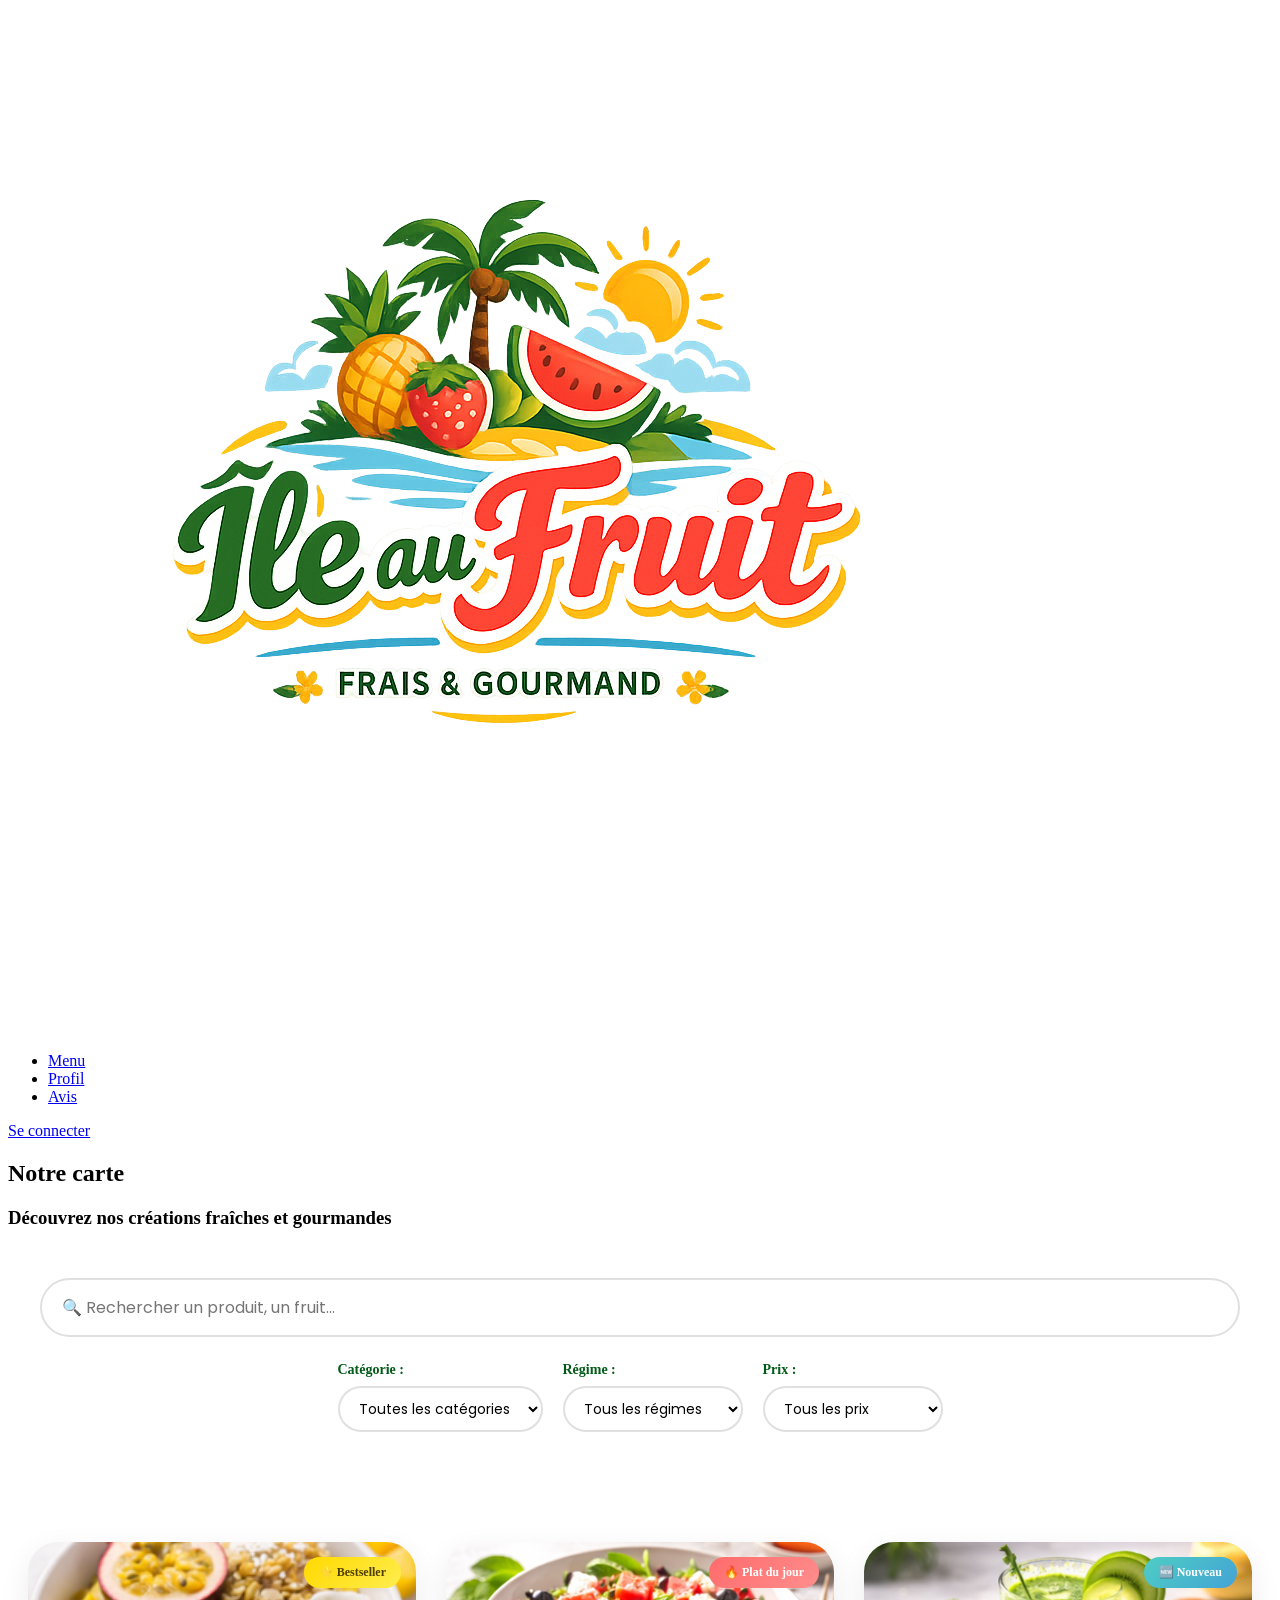
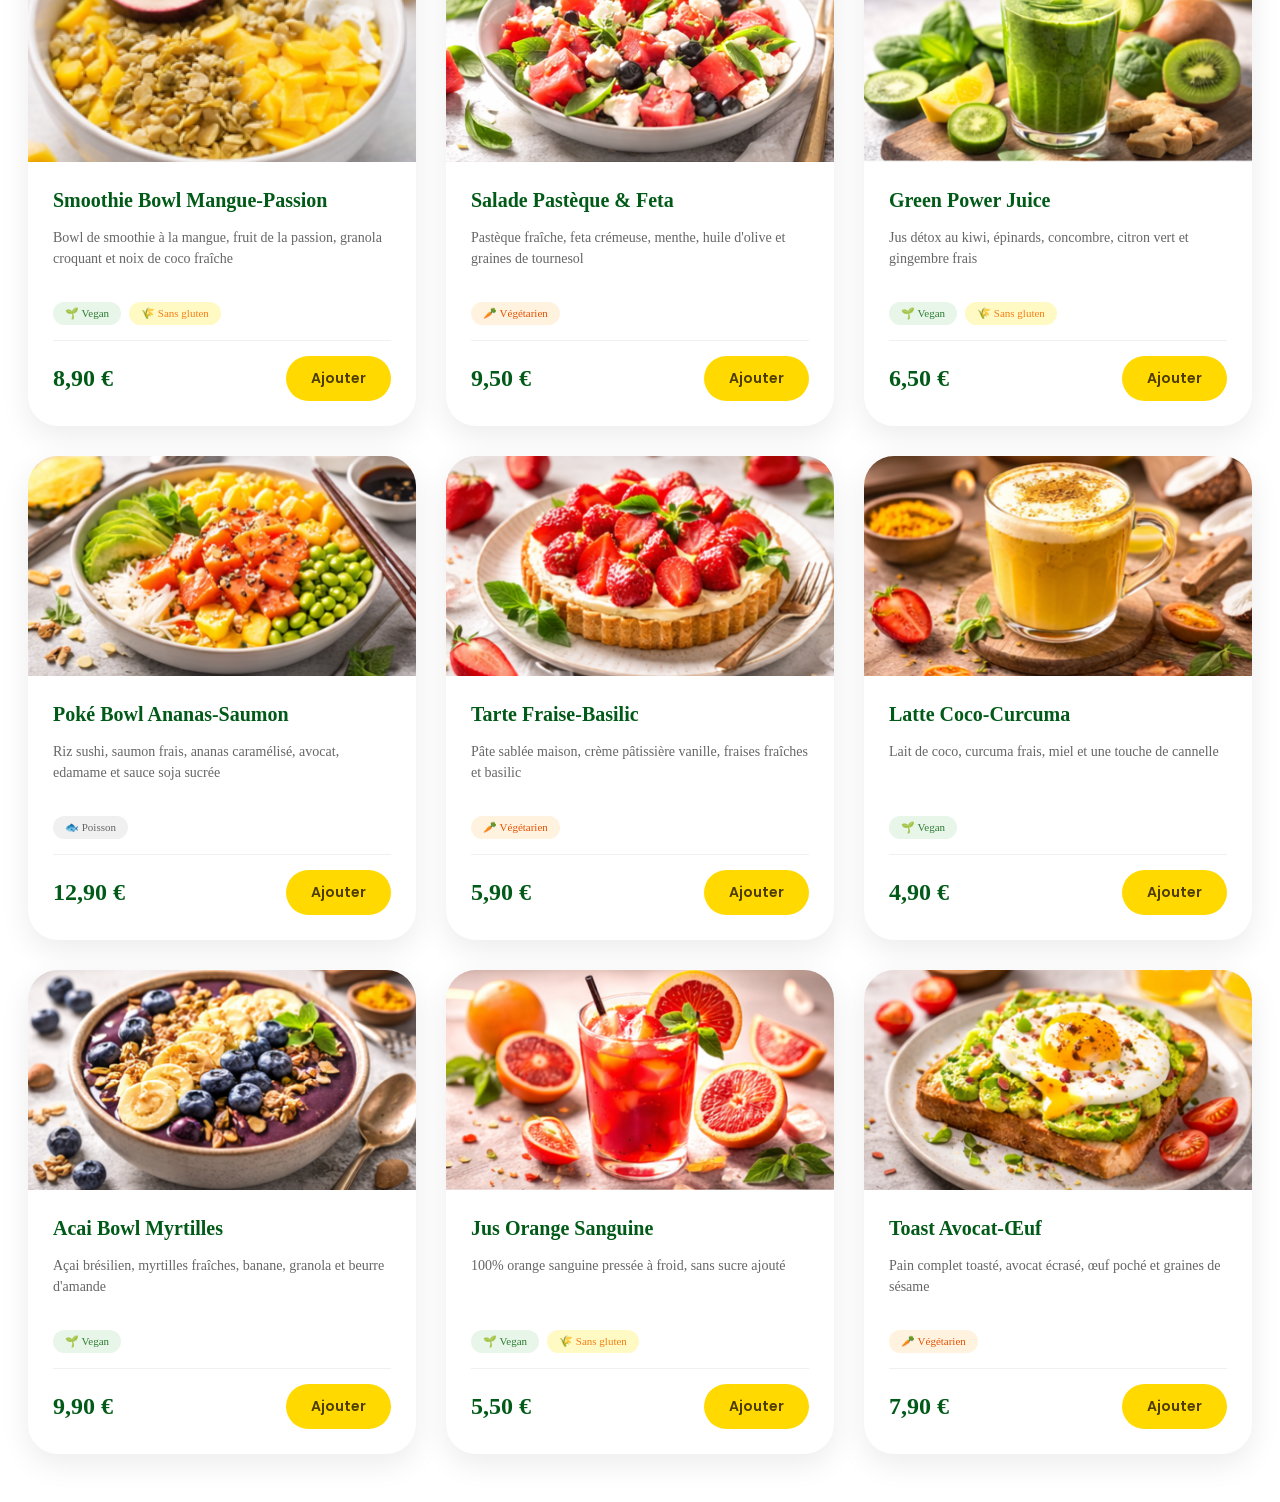
<file: presentation.html>
<!DOCTYPE html>
<html lang="fr">
<head>
    <meta charset="UTF-8">
    <meta name="viewport" content="width=device-width, initial-scale=1.0">
    <title>Nos Produits | L'Île au Fruit</title>
    
    <link rel="preconnect" href="https://fonts.googleapis.com">
    <link rel="preconnect" href="https://fonts.gstatic.com" crossorigin>
    <link href="https://fonts.googleapis.com/css2?family=Poppins:wght@300;400;600;700&display=swap" rel="stylesheet">
    
    <link rel="stylesheet" href="presentation.css">
</head>

<body>
    <header>
        <nav>
            <div class="logo">
                <a href="index.html">
                    <img src="image/lgoo.png" alt="Retour à l'accueil">
                </a>
            </div>
            <ul>
                <li><a href="presentation.html">Menu</a></li>
                <li><a href="profil.html">Profil</a></li>
                <li><a href="avis.html">Avis</a></li>
            </ul>
            <a href="connexion.html" class="btn-connexion">Se connecter</a>
        </nav>
    </header>

    <main>
        <!-- 1ere section pour Titre / Menu + decouvrez nos produits -->
         <section class="page-header">
            <h1> Notre carte </h1>
            <h3> Découvrez nos créations fraîches et gourmandes </h3>
         </section>
        <!-- 2eme section pour recherche (onglet qui permet de rechercher) + filtre (produit allergenes, prix, ingredients) -->
         <section class="recherche-filtre">
            <div class="recherche-container">
                <div class="barre-de-recherche">
                    <input type="text" placeholder="🔍 Rechercher un produit, un fruit..." id="RechercheInput">
                </div>

                <div class="filtre">
                    <!-- Filtre Catégorie -->
                    <div class="filtre-groupe">
                        <label for="categorie">Catégorie :</label>
                        <select id="categorie" class="filtre-select">
                            <option value="">Toutes les catégories</option>
                            <option value="bowls">🥗 Bowls Tropicaux</option>
                            <option value="jus">🥤 Jus & Smoothies</option>
                            <option value="desserts">🍰 Desserts</option>
                            <option value="plats">🍽️ Plats Gourmands</option>
                            <option value="boissons">☕ Boissons Chaudes</option>
                        </select>
                    </div>

                    <!-- Filtre Allergènes -->
                    <div class="filtre-groupe">
                        <label for="allergenes">Régime :</label>
                        <select id="allergenes" class="filtre-select">
                            <option value="">Tous les régimes</option>
                            <option value="vegan">🌱 Vegan</option>
                            <option value="vegetarien">🥕 Végétarien</option>
                            <option value="sans-gluten">🌾 Sans gluten</option>
                            <option value="sans-lactose">🥛 Sans lactose</option>
                        </select>
                    </div>

                    <!-- Filtre Prix -->
                    <div class="filtre-groupe">
                        <label for="prix">Prix :</label>
                        <select id="prix" class="filtre-select">
                            <option value="">Tous les prix</option>
                            <option value="0-5">Moins de 5€</option>
                            <option value="5-10">5€ - 10€</option>
                            <option value="10-15">10€ - 15€</option>
                            <option value="15+">Plus de 15€</option>
                        </select>
                    </div>
                </div>

            </div>
         </section>
        <!-- 3eme section pour les differents produits/menus dispos et leur infos -->

        <section class="products-section">
            <div class="product-grid">

                <!-- Produit 1 -->
                <div class="product-card" data-category="bowls" data-price="8.90">
                    <div class="product-badge bestseller">⭐ Bestseller</div>
                    <div class="product-image">
                        <img src="image/image1.png" alt="Smoothie Bowl Mangue-Passion">
                    </div>
                    <div class="product-info">
                        <h3>Smoothie Bowl Mangue-Passion</h3>
                        <p class="product-description">
                            Bowl de smoothie à la mangue, fruit de la passion, granola croquant et noix de coco fraîche
                        </p>
                        <div class="product-tags">
                            <span class="tag vegan">🌱 Vegan</span>
                            <span class="tag sans-gluten">🌾 Sans gluten</span>
                        </div>
                        <div class="product-footer">
                            <span class="price">8,90 €</span>
                            <button class="btn-add">Ajouter</button>
                        </div>
                    </div>
                </div>

                <!-- Produit 2 -->
                <div class="product-card" data-category="plats" data-price="9.50">
                    <div class="product-badge special">🔥 Plat du jour</div>
                    <div class="product-image">
                        <img src="image/image2.png" alt="Salade Pastèque & Feta">
                    </div>
                    <div class="product-info">
                        <h3>Salade Pastèque & Feta</h3>
                        <p class="product-description">
                            Pastèque fraîche, feta crémeuse, menthe, huile d'olive et graines de tournesol
                        </p>
                        <div class="product-tags">
                            <span class="tag vegetarian">🥕 Végétarien</span>
                        </div>
                        <div class="product-footer">
                            <span class="price">9,50 €</span>
                            <button class="btn-add">Ajouter</button>
                        </div>
                    </div>
                </div>

                <!-- Produit 3 -->
                <div class="product-card" data-category="jus" data-price="6.50">
                    <div class="product-badge new">🆕 Nouveau</div>
                    <div class="product-image">
                        <img src="image/image3.png" alt="Green Power Juice">
                    </div>
                    <div class="product-info">
                        <h3>Green Power Juice</h3>
                        <p class="product-description">
                            Jus détox au kiwi, épinards, concombre, citron vert et gingembre frais
                        </p>
                        <div class="product-tags">
                            <span class="tag vegan">🌱 Vegan</span>
                            <span class="tag sans-gluten">🌾 Sans gluten</span>
                        </div>
                        <div class="product-footer">
                            <span class="price">6,50 €</span>
                            <button class="btn-add">Ajouter</button>
                        </div>
                    </div>
                </div>

                <!-- Produit 4 -->
                <div class="product-card" data-category="plats" data-price="12.90">
                    <div class="product-image">
                        <img src="image/image4.png" alt="Poké Bowl Ananas-Saumon">
                    </div>
                    <div class="product-info">
                        <h3>Poké Bowl Ananas-Saumon</h3>
                        <p class="product-description">
                            Riz sushi, saumon frais, ananas caramélisé, avocat, edamame et sauce soja sucrée
                        </p>
                        <div class="product-tags">
                            <span class="tag">🐟 Poisson</span>
                        </div>
                        <div class="product-footer">
                            <span class="price">12,90 €</span>
                            <button class="btn-add">Ajouter</button>
                        </div>
                    </div>
                </div>

                <!-- Produit 5 -->
                <div class="product-card" data-category="desserts" data-price="5.90">
                    <div class="product-image">
                        <img src="image/image5.png" alt="Tarte Fraise-Basilic">
                    </div>
                    <div class="product-info">
                        <h3>Tarte Fraise-Basilic</h3>
                        <p class="product-description">
                            Pâte sablée maison, crème pâtissière vanille, fraises fraîches et basilic
                        </p>
                        <div class="product-tags">
                            <span class="tag vegetarian">🥕 Végétarien</span>
                        </div>
                        <div class="product-footer">
                            <span class="price">5,90 €</span>
                            <button class="btn-add">Ajouter</button>
                        </div>
                    </div>
                </div>

                <!-- Produit 6 -->
                <div class="product-card" data-category="boissons" data-price="4.90">
                    <div class="product-image">
                        <img src="image/image6.png" alt="Latte Coco-Curcuma">
                    </div>
                    <div class="product-info">
                        <h3>Latte Coco-Curcuma</h3>
                        <p class="product-description">
                            Lait de coco, curcuma frais, miel et une touche de cannelle
                        </p>
                        <div class="product-tags">
                            <span class="tag vegan">🌱 Vegan</span>
                        </div>
                        <div class="product-footer">
                            <span class="price">4,90 €</span>
                            <button class="btn-add">Ajouter</button>
                        </div>
                    </div>
                </div>

                <!-- Produit 7 -->
                <div class="product-card" data-category="bowls" data-price="9.90">
                    <div class="product-image">
                        <img src="image/image7.png" alt="Acai Bowl Myrtilles">
                    </div>
                    <div class="product-info">
                        <h3>Acai Bowl Myrtilles</h3>
                        <p class="product-description">
                            Açai brésilien, myrtilles fraîches, banane, granola et beurre d'amande
                        </p>
                        <div class="product-tags">
                            <span class="tag vegan">🌱 Vegan</span>
                        </div>
                        <div class="product-footer">
                            <span class="price">9,90 €</span>
                            <button class="btn-add">Ajouter</button>
                        </div>
                    </div>
                </div>

                <!-- Produit 8 -->
                <div class="product-card" data-category="jus" data-price="5.50">
                    <div class="product-image">
                        <img src="image/image8.png" alt="Jus Orange Sanguine">
                    </div>
                    <div class="product-info">
                        <h3>Jus Orange Sanguine</h3>
                        <p class="product-description">
                            100% orange sanguine pressée à froid, sans sucre ajouté
                        </p>
                        <div class="product-tags">
                            <span class="tag vegan">🌱 Vegan</span>
                            <span class="tag sans-gluten">🌾 Sans gluten</span>
                        </div>
                        <div class="product-footer">
                            <span class="price">5,50 €</span>
                            <button class="btn-add">Ajouter</button>
                        </div>
                    </div>
                </div>

                <!-- Produit 9 -->
                <div class="product-card" data-category="plats" data-price="7.90">
                    <div class="product-image">
                        <img src="image/image9.png" alt="Toast Avocat-Œuf">
                    </div>
                    <div class="product-info">
                        <h3>Toast Avocat-Œuf</h3>
                        <p class="product-description">
                            Pain complet toasté, avocat écrasé, œuf poché et graines de sésame
                        </p>
                        <div class="product-tags">
                            <span class="tag vegetarian">🥕 Végétarien</span>
                        </div>
                        <div class="product-footer">
                            <span class="price">7,90 €</span>
                            <button class="btn-add">Ajouter</button>
                        </div>
                    </div>
                </div>

            </div>
        </section>


    </main>





</body>




</html>
</file>
<file: presentation.css>
/*
 * presentation.css
 * ---------------------------------------------------------------
 * Styles pour la page de menu (grille de plats, filtres).
 * Utilité : Ce fichier est chargé automatiquement lorsque la page
 * correspondante en a besoin pour assurer l'affichage ou l'interactivité.
 */

.recherche-filtre {
    background: rgba(255, 255, 255, 0.5);
    padding: 30px 20px;
    margin: 0 auto 40px;
    max-width: 1200px;
    border-radius: 20px;
    backdrop-filter: blur(10px);
}

.barre-de-recherche {
    margin-bottom: 25px;
}

.barre-de-recherche input {
    width: 100%;
    padding: 15px 20px;
    font-size: 16px;
    border: 2px solid #e0e0e0;
    border-radius: 50px;
    outline: none;
    transition: 0.3s;
    font-family: 'Poppins', sans-serif;
    box-sizing: border-box;
}

.barre-de-recherche input:focus {
    border-color: #015a17;
    box-shadow: 0 0 0 3px rgba(1, 90, 23, 0.1);
}

.filtre {
    display: flex;
    gap: 20px;
    flex-wrap: wrap;
    justify-content: center;
}

.filtre-groupe {
    display: flex;
    flex-direction: column;
    gap: 8px;
}

.filtre-groupe label {
    font-size: 14px;
    font-weight: 600;
    color: #015a17;
}

.filtre-select {
    padding: 10px 15px;
    border: 2px solid #e0e0e0;
    border-radius: 50px;
    font-family: 'Poppins', sans-serif;
    font-size: 14px;
    cursor: pointer;
    transition: 0.3s;
    background: white;
    min-width: 180px;
}

.filtre-select:focus {
    outline: none;
    border-color: #015a17;
}

.products-section {
    padding: 20px;
    max-width: 1400px;
    margin: 0 auto;
}

.product-grid {
    display: grid;
    grid-template-columns: repeat(auto-fill, minmax(300px, 1fr));
    gap: 30px;
    padding: 20px 0;
}

.product-card {
    background: white;
    border-radius: 30px;
    box-shadow: 0 10px 30px rgba(0, 0, 0, 0.08);
    overflow: hidden;
    transition: transform 0.3s ease, box-shadow 0.3s ease;
    position: relative;
}

.product-card:hover {
    transform: translateY(-10px);
    box-shadow: 0 15px 40px rgba(0, 0, 0, 0.15);
}

.product-badge {
    position: absolute;
    top: 15px;
    right: 15px;
    padding: 8px 15px;
    border-radius: 50px;
    font-size: 12px;
    font-weight: 600;
    z-index: 10;
}

.product-badge.bestseller {
    background: linear-gradient(135deg, #ffd900, #ffed4e);
    color: #4d3d00;
}

.product-badge.special {
    background: linear-gradient(135deg, #ff6b6b, #ff8e8e);
    color: white;
}

.product-badge.new {
    background: linear-gradient(135deg, #4ecdc4, #44a3d5);
    color: white;
}

.product-image {
    width: 100%;
    height: 220px;
    overflow: hidden;
    background: linear-gradient(135deg, #f5f5f5, #ffffff);
    display: flex;
    align-items: center;
    justify-content: center;
}

.product-image img {
    width: 100%;
    height: 100%;
    object-fit: cover;
    transition: transform 0.3s ease;
}

.product-card:hover .product-image img {
    transform: scale(1.1);
}

.product-info {
    padding: 25px;
}

.product-info h3 {
    font-size: 20px;
    color: #015a17;
    margin: 0 0 10px 0;
    line-height: 1.3;
}

.product-description {
    font-size: 14px;
    color: #666;
    line-height: 1.5;
    margin-bottom: 15px;
    min-height: 60px;
}

.product-tags {
    display: flex;
    flex-wrap: wrap;
    gap: 8px;
    margin-bottom: 15px;
}

.tag {
    font-size: 11px;
    padding: 5px 12px;
    border-radius: 50px;
    background: #f0f0f0;
    color: #666;
    font-weight: 500;
}

.tag.vegan { background: #e8f5e9; color: #2e7d32; }
.tag.vegetarian { background: #fff3e0; color: #e65100; }
.tag.sans-gluten { background: #fff9c4; color: #f57f17; }

.product-footer {
    display: flex;
    justify-content: space-between;
    align-items: center;
    padding-top: 15px;
    border-top: 1px solid #f0f0f0;
}

.price {
    font-size: 24px;
    font-weight: 700;
    color: #015a17;
}

.btn-add {
    background-color: #ffd900;
    color: #4d3d00;
    border: none;
    padding: 12px 25px;
    border-radius: 50px;
    font-size: 14px;
    font-weight: 600;
    cursor: pointer;
    transition: 0.3s;
    font-family: 'Poppins', sans-serif;
}

.btn-add:hover {
    transform: scale(1.08);
    box-shadow: 0 5px 15px rgba(255, 217, 0, 0.4);
}

.btn-filtrer {
    background-color: #015a17;
    color: white;
    border: none;
    padding: 10px 20px;
    border-radius: 50px;
    font-size: 14px;
    font-weight: 600;
    cursor: pointer;
    transition: 0.3s;
    font-family: 'Poppins', sans-serif;
}

.btn-filtrer:hover {
    background-color: #014d14;
    transform: scale(1.05);
}

.btn-reset {
    background-color: transparent;
    color: #c0392b;
    border: 1px solid #c0392b;
    padding: 10px 20px;
    border-radius: 50px;
    font-size: 14px;
    font-weight: 600;
    cursor: pointer;
    text-decoration: none;
    transition: 0.3s;
    display: inline-flex;
    align-items: center;
}

.btn-reset:hover {
    background-color: #c0392b;
    color: white;
}
</file>
